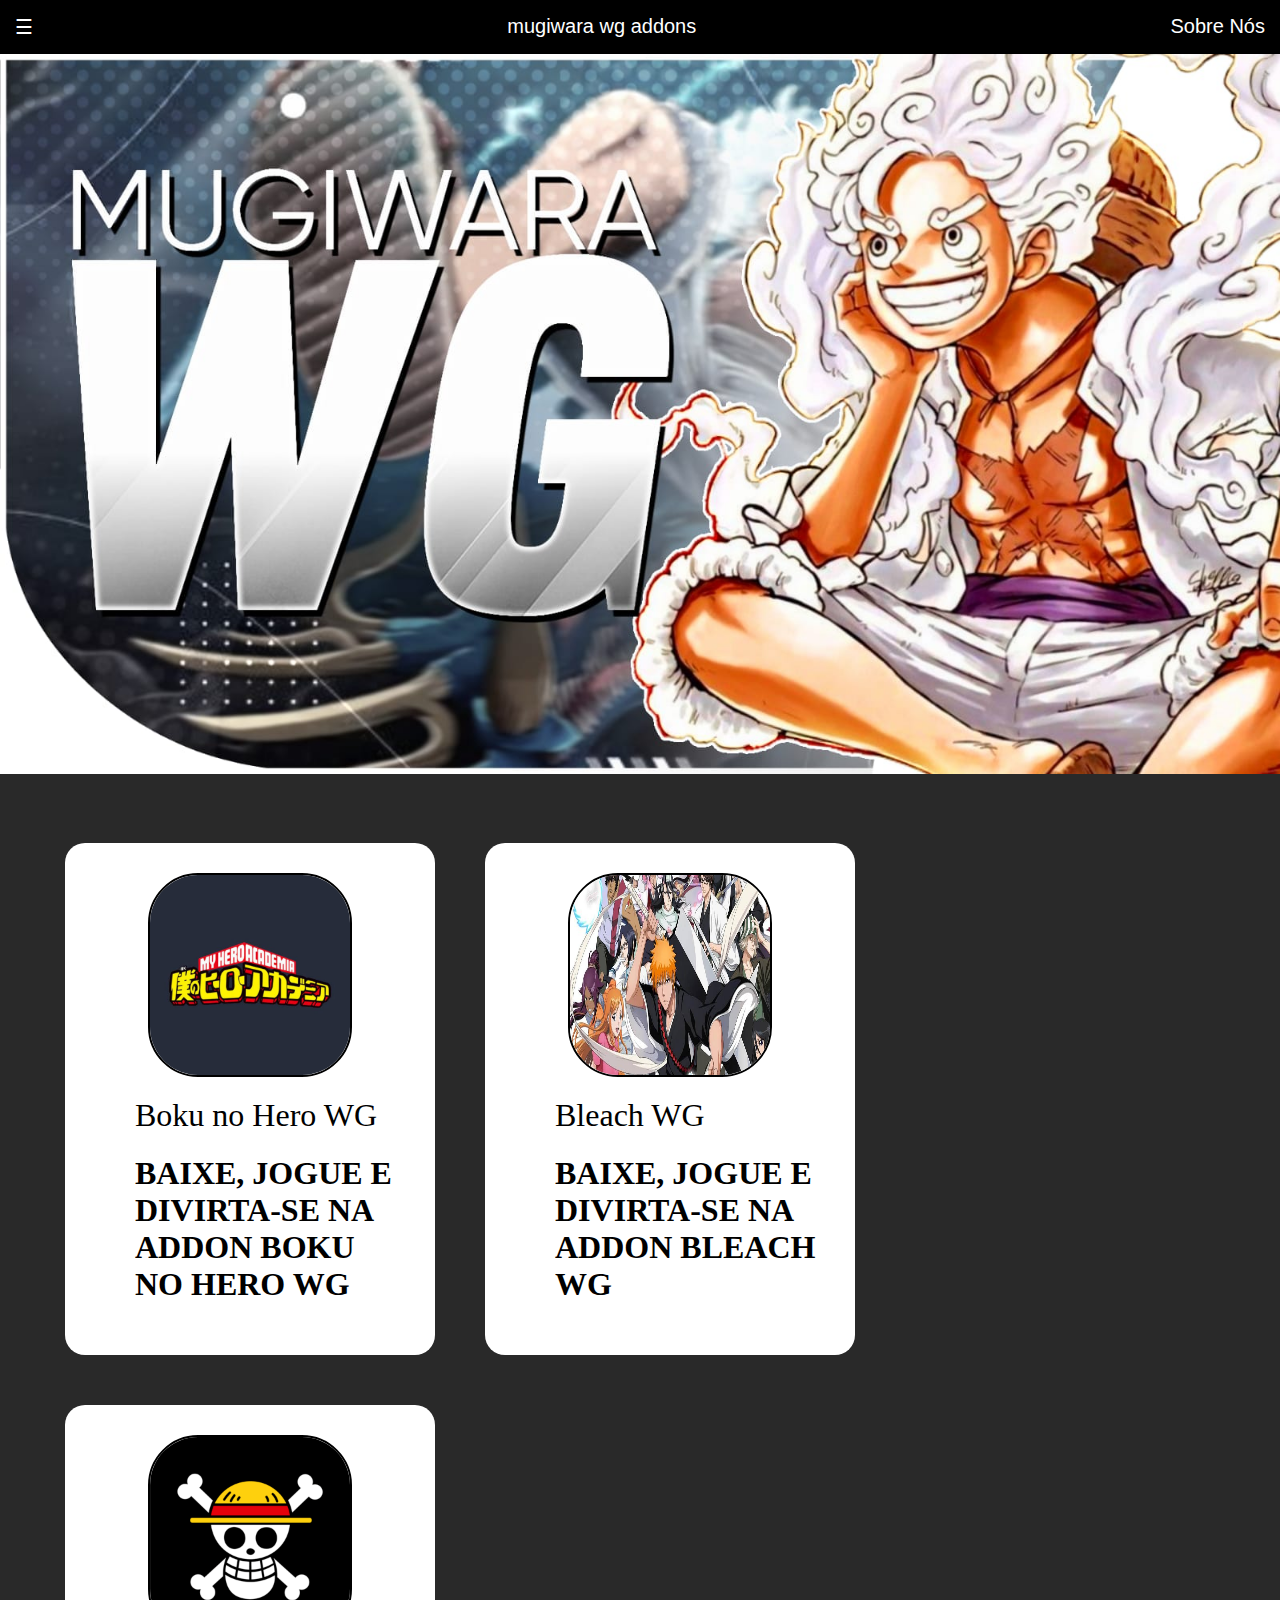
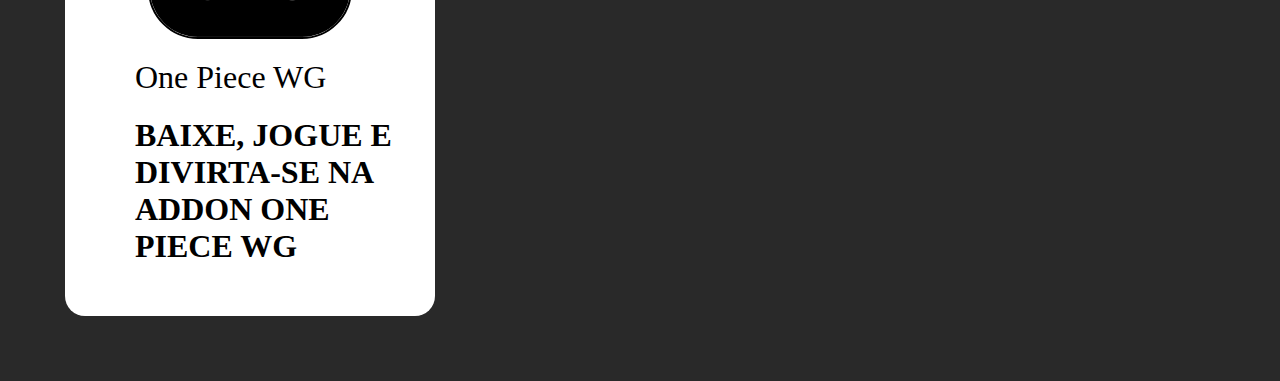
<file: index.html>
<!DOCTYPE html>
<!DOCTYPE html>
<html lang="en">
<head>
    <title>mugiwara wg addons</title>
    <link rel="stylesheet" type="text/css" href="styles.css">
    <script async src="https://pagead2.googlesyndication.com/pagead/js/adsbygoogle.js?client=ca-pub-4675467669101058"
     crossorigin="anonymous"></script>
</head>
<body>
<script src="index.js"></script>
<div class="header">
    <div class="menu">
        <div ><a href ="index.html">☰</a></div>
        <div >mugiwara wg addons</div>
        <div ><a href ="about.html">Sobre Nós</a></div>
    </div>
</div>
<div class ="bodyimg">
    <img src="mugiwara_wg.jpeg" height="50%" width="100%">
<div class ="grid">
    <div class ="origami">
        <center>
        <a href ="boku_no_hero_wg.html"><img src="Boku.jpeg" width="200px" height="200px"></a>
        </center>
        <p>
            <ol>
                <li>Boku no Hero WG</li>
                <h1>BAIXE, JOGUE E DIVIRTA-SE NA ADDON BOKU NO HERO WG</h1>
            </ol>
        </p>
        </div>
    <div class="origami">
        <center>
        <a href="bleach_wg.html"><img src="Bleach.jpeg" width="200px" height="200px"></a>
        </center>
        <p> 
            <ul>
                <li>Bleach WG</li>
                <h1>BAIXE, JOGUE E DIVIRTA-SE NA ADDON BLEACH WG</h1>
            </ul>
        </p>
        </div>
    <div class="origami">
        <center>
        <a href="one_piece_wg.html"><img src="Piece.png" width="200px" height="200px"></a>
        </center>
        <p>
        <ol>
            <li>One Piece WG</li>
            <h1>BAIXE, JOGUE E DIVIRTA-SE NA ADDON ONE PIECE WG</h1>
        </ol>
        </p>
        </div>
</div>
</div>
</body>
</html>
</file>
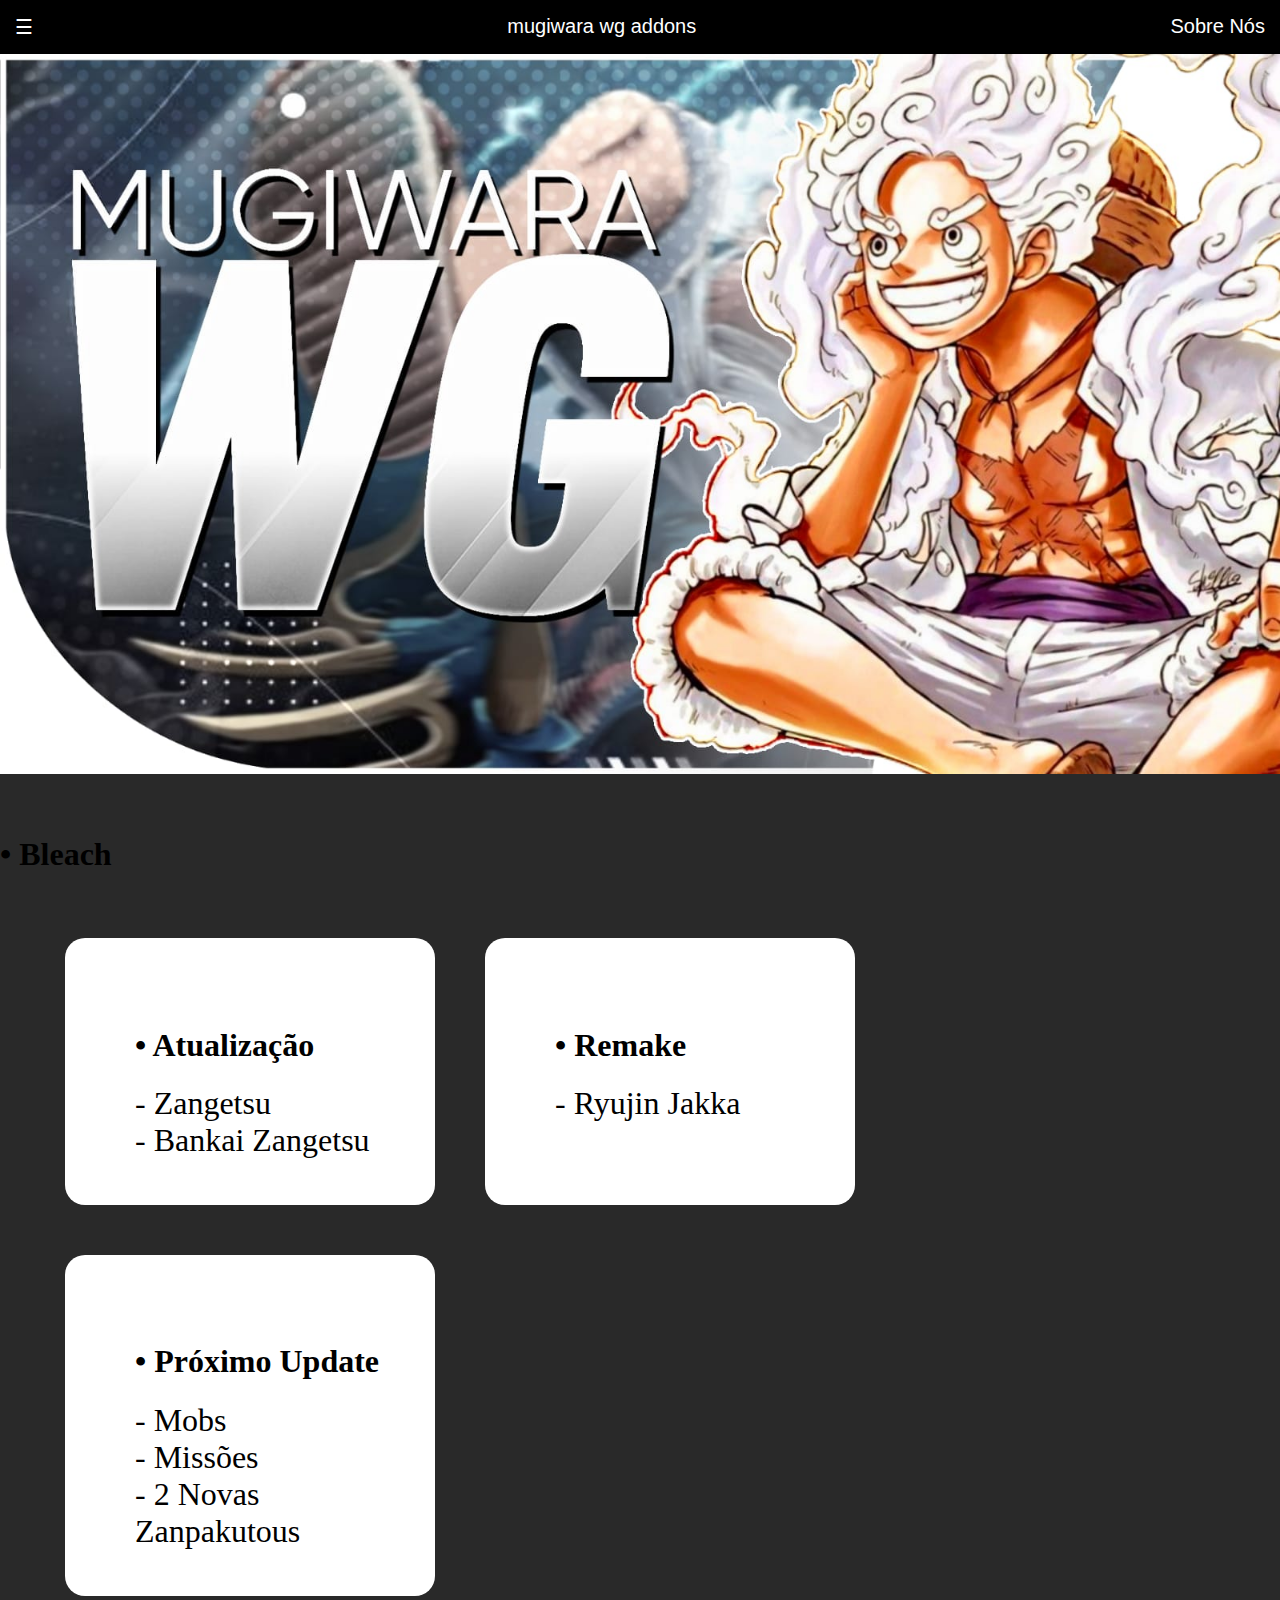
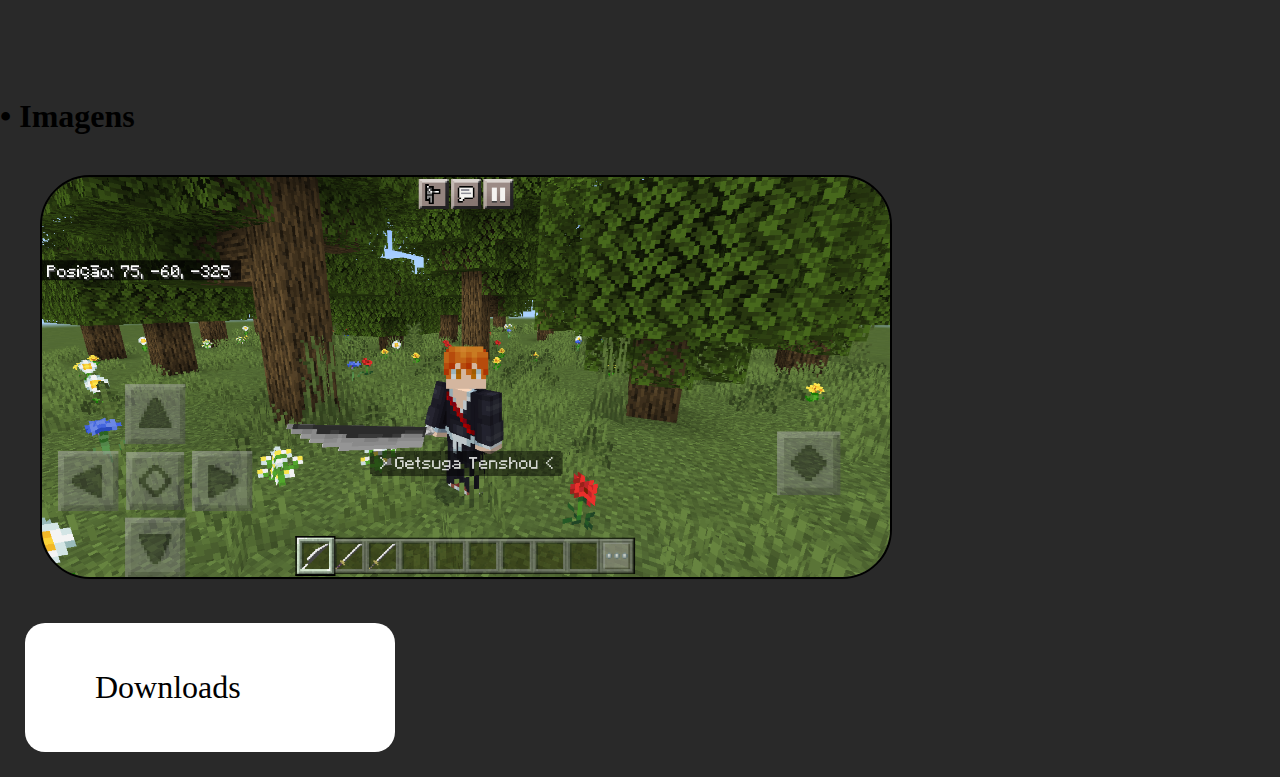
<file: bleach_wg.html>
<!DOCTYPE html>
<!DOCTYPE html>
<html lang="en">
<head>
    <title>mugiwara wg addons</title>
    <link rel="stylesheet" type="text/css" href="styles.css">
    <script async src="https://pagead2.googlesyndication.com/pagead/js/adsbygoogle.js?client=ca-pub-4675467669101058"
     crossorigin="anonymous"></script>
</head>
<body>
<div class="header">
    <div class="menu">
        <div ><a href ="index.html">☰</a></div>
        <div >mugiwara wg addons</div>
        <div ><a href ="about.html">Sobre Nós</a></div>
    </div>
</div>
<div class ="bodyimg">
    <img src="mugiwara_wg.jpeg" height="50%" width="100%">

<div class="display">
    <h1><br>
        • Bleach
    </h1>
    <div class="grid">
    <div class="origami">
        <p>
        <ol>
            <h1><br>
                • Atualização
            </h1>
            <li>- Zangetsu</li>
            <li>- Bankai Zangetsu</li>
        </ol>
        </p>
        </div>
    <div class="origami">
        <p>
        <ol>
        <h1><br>
            • Remake
            </h1>
        <li>- Ryujin Jakka</li>
        </ol>
        </p>
    </div>
    <div class="origami">
        <p>
        <ol>
        <h1><br>
            • Próximo Update
            </h1>
        <li>- Mobs</li>
        <li>- Missões</li>
        <li>- 2 Novas Zanpakutous</li>
        </ol>
        </p>
    </div>
    </div>
    <h1><br>
        • Imagens
    </h1>
    <div class="grid">
            <a><img src="bleach_s.png" width="100%" height="400px" ></a>
    </div>
    <div class="origami">
        <a href="bleach_wg_files.html">
            <p>
                <ol>
                    <li>Downloads</li>
                </ol>
            </p>
        </a>
    </div>
    
</div>

</div>
</body>
</html>
</file>
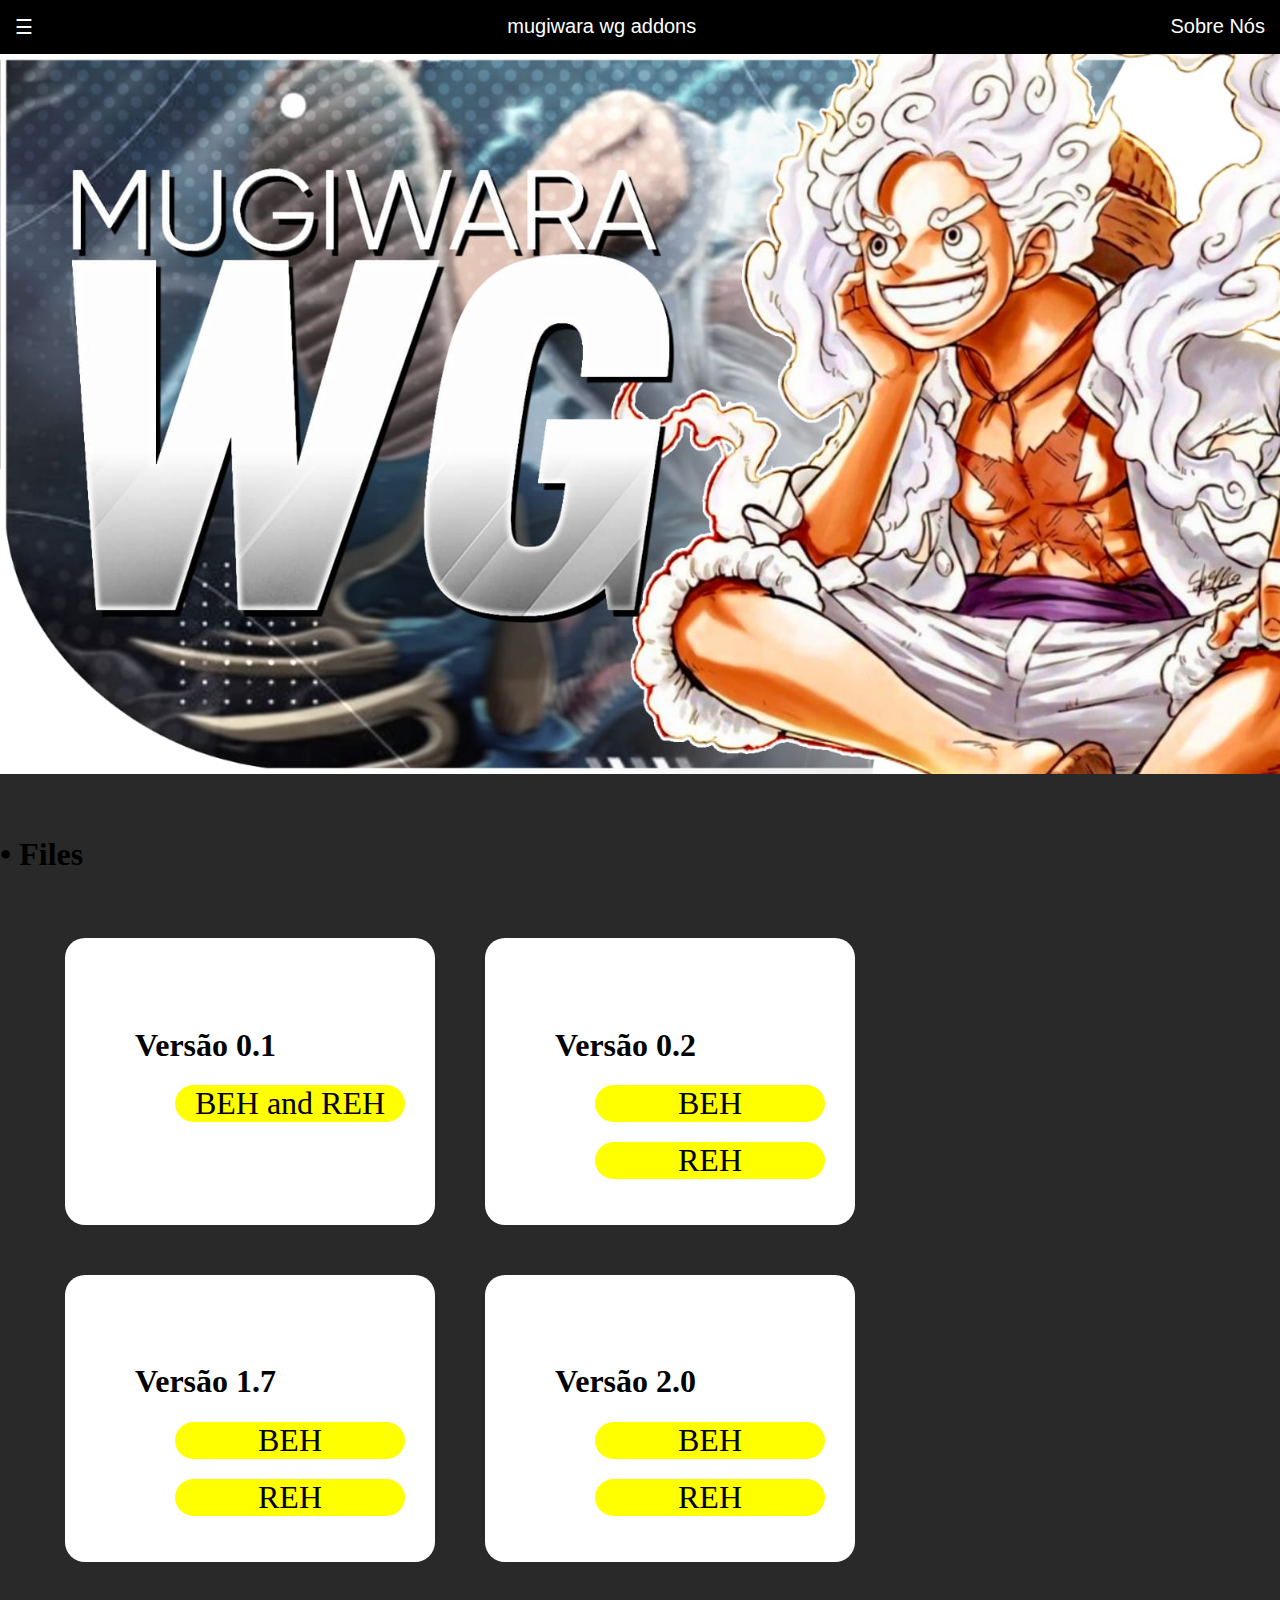
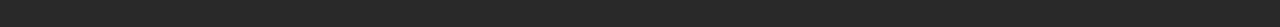
<file: bleach_wg_files.html>
<!DOCTYPE html>
<!DOCTYPE html>
<html lang="en">
<head>
    <title>mugiwara wg addons</title>
    <link rel="stylesheet" type="text/css" href="styles.css">
    <script async src="https://pagead2.googlesyndication.com/pagead/js/adsbygoogle.js?client=ca-pub-4675467669101058"
     crossorigin="anonymous"></script>
</head>
<body>
<div class="header">
    <div class="menu">
         <div ><a href ="index.html">☰</a></div>
        <div >mugiwara wg addons</div>
        <div ><a href ="about.html">Sobre Nós</a></div>
    </div>
</div>
<div class ="bodyimg">
    <img src="mugiwara_wg.jpeg" height="50%" width="100%">

<div class="display">
    <h1><br>
        • Files
    </h1>
    <div class="grid">
    <div class="button">
        <p>
        <ol>
            <h1><br>
                Versão 0.1
            </h1>
            <a href="https://seulink.online/BleachWg_0_1">
                <p>
                    <ol>
                        <li>BEH and REH</li>
                    </ol>
                </p>
            </a>
    </div>
    <div class="button">        
        <p>
        <ol>
            <h1><br>
                Versão 0.2
            </h1>
            <a href="https://suaurl.com/BleachWg_0_2_Beh">
                <p>
                    <ol>
                        <li>BEH</li>
                    </ol>
                </p>
            </a>
        <a href="https://suaurl.com/bd2def">
            <p>
                <ol>
                    <li>REH</li>
                </ol>
            </p>
        </a>
    </div>
    <div class="button">        
        <p>
        <ol>
            <h1><br>
                Versão 1.7
            </h1>
            <a href="https://suaads.com/BleachWg_1_7_Beh">
                <p>
                    <ol>
                        <li>BEH</li>
                    </ol>
                </p>
            </a>
        <a href="https://suaads.com/BleachWg_1_7_Reh">
            <p>
                <ol>
                    <li>REH</li>
                </ol>
            </p>
        </a>
    </div>
    <div class="button">        
        <p>
        <ol>
            <h1><br>
                Versão 2.0
            </h1>
            <a href="https://link-target.net/379796/bleachwg2-0-beh">
                <p>
                    <ol>
                        <li>BEH</li>
                    </ol>
                </p>
            </a>
        <a href="https://link-center.net/379796/bleachwg2-0-reh">
            <p>
                <ol>
                    <li>REH</li>
                </ol>
            </p>
        </a>
    </div>
</div>

</div>
</body>
</html>
</file>
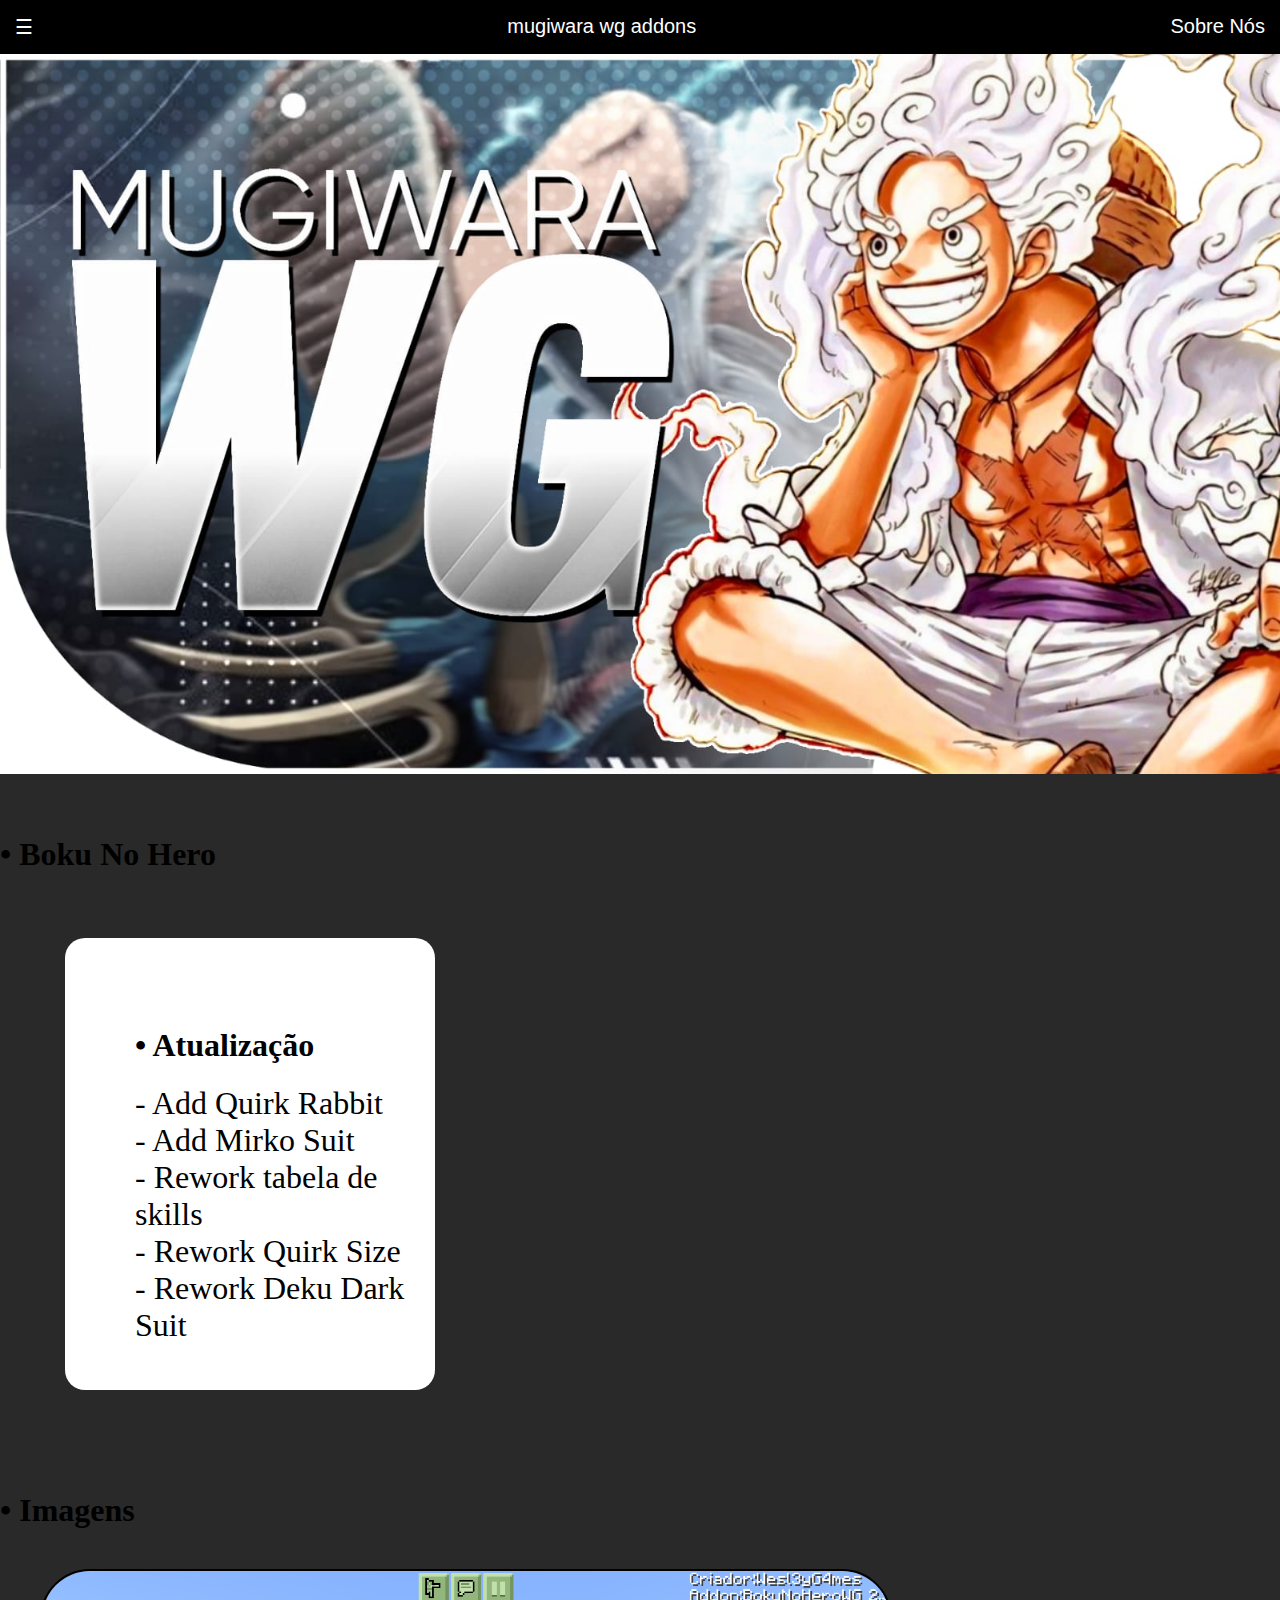
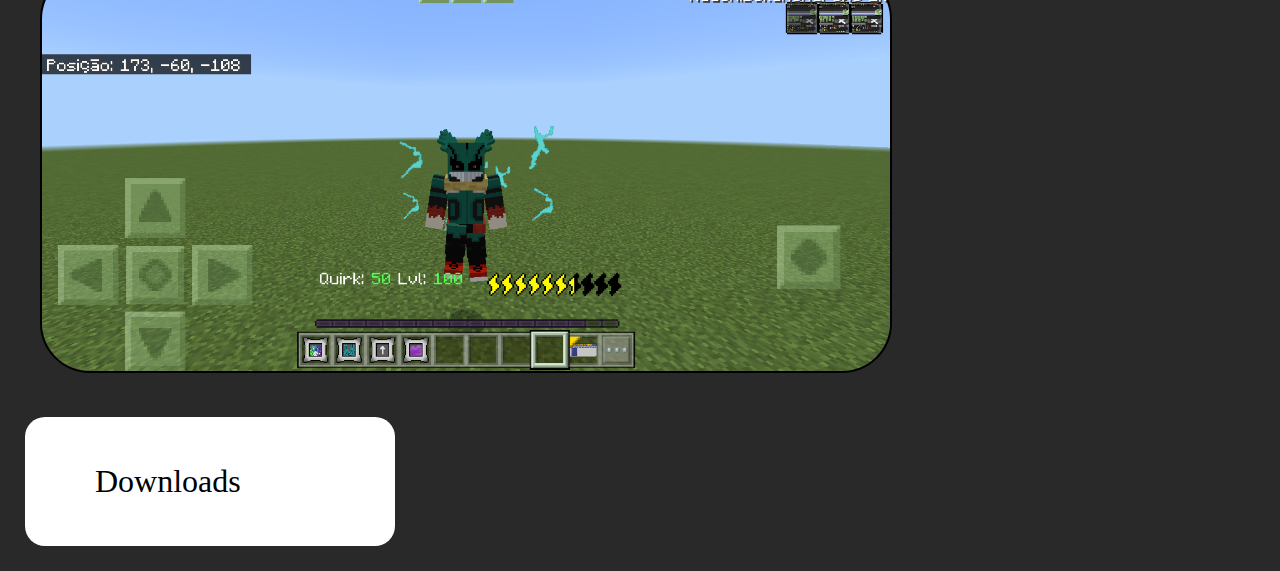
<file: boku_no_hero_wg.html>
<!DOCTYPE html>
<!DOCTYPE html>
<html lang="en">
<head>
    <title>mugiwara wg addons</title>
    <link rel="stylesheet" type="text/css" href="styles.css">
    <script async src="https://pagead2.googlesyndication.com/pagead/js/adsbygoogle.js?client=ca-pub-4675467669101058"
     crossorigin="anonymous"></script>
</head>
<body>
<div class="header">
    <div class="menu">
        <div ><a href ="index.html">☰</a></div>
        <div >mugiwara wg addons</div>
        <div ><a href ="about.html">Sobre Nós</a></div>
    </div>
</div>
<div class ="bodyimg">
    <img src="mugiwara_wg.jpeg" height="50%" width="100%">

<div class="display">
    <h1><br>
        • Boku No Hero
    </h1>
    <div class="grid">
    <div class="origami">
        <p>
        <ol>
            <h1><br>
                • Atualização
            </h1>
            <li>- Add Quirk Rabbit</li>
            <li>- Add Mirko Suit</li>
            <li>- Rework tabela de skills</li>
            <li>- Rework Quirk Size</li>
            <li>- Rework Deku Dark Suit</li>
        </ol>
        </p>
        </div>
    </div>
    <h1><br>
        • Imagens
    </h1>
    <div class="grid">
            <a><img src="boku_s.png" width="100%" height="400px" ></a>
    </div>
    <div class="origami">
        <a href="boku_wg_files.html">
            <p>
                <ol>
                    <li>Downloads</li>
                </ol>
            </p>
        </a>
    </div>
</div>
</body>
</html>
</file>
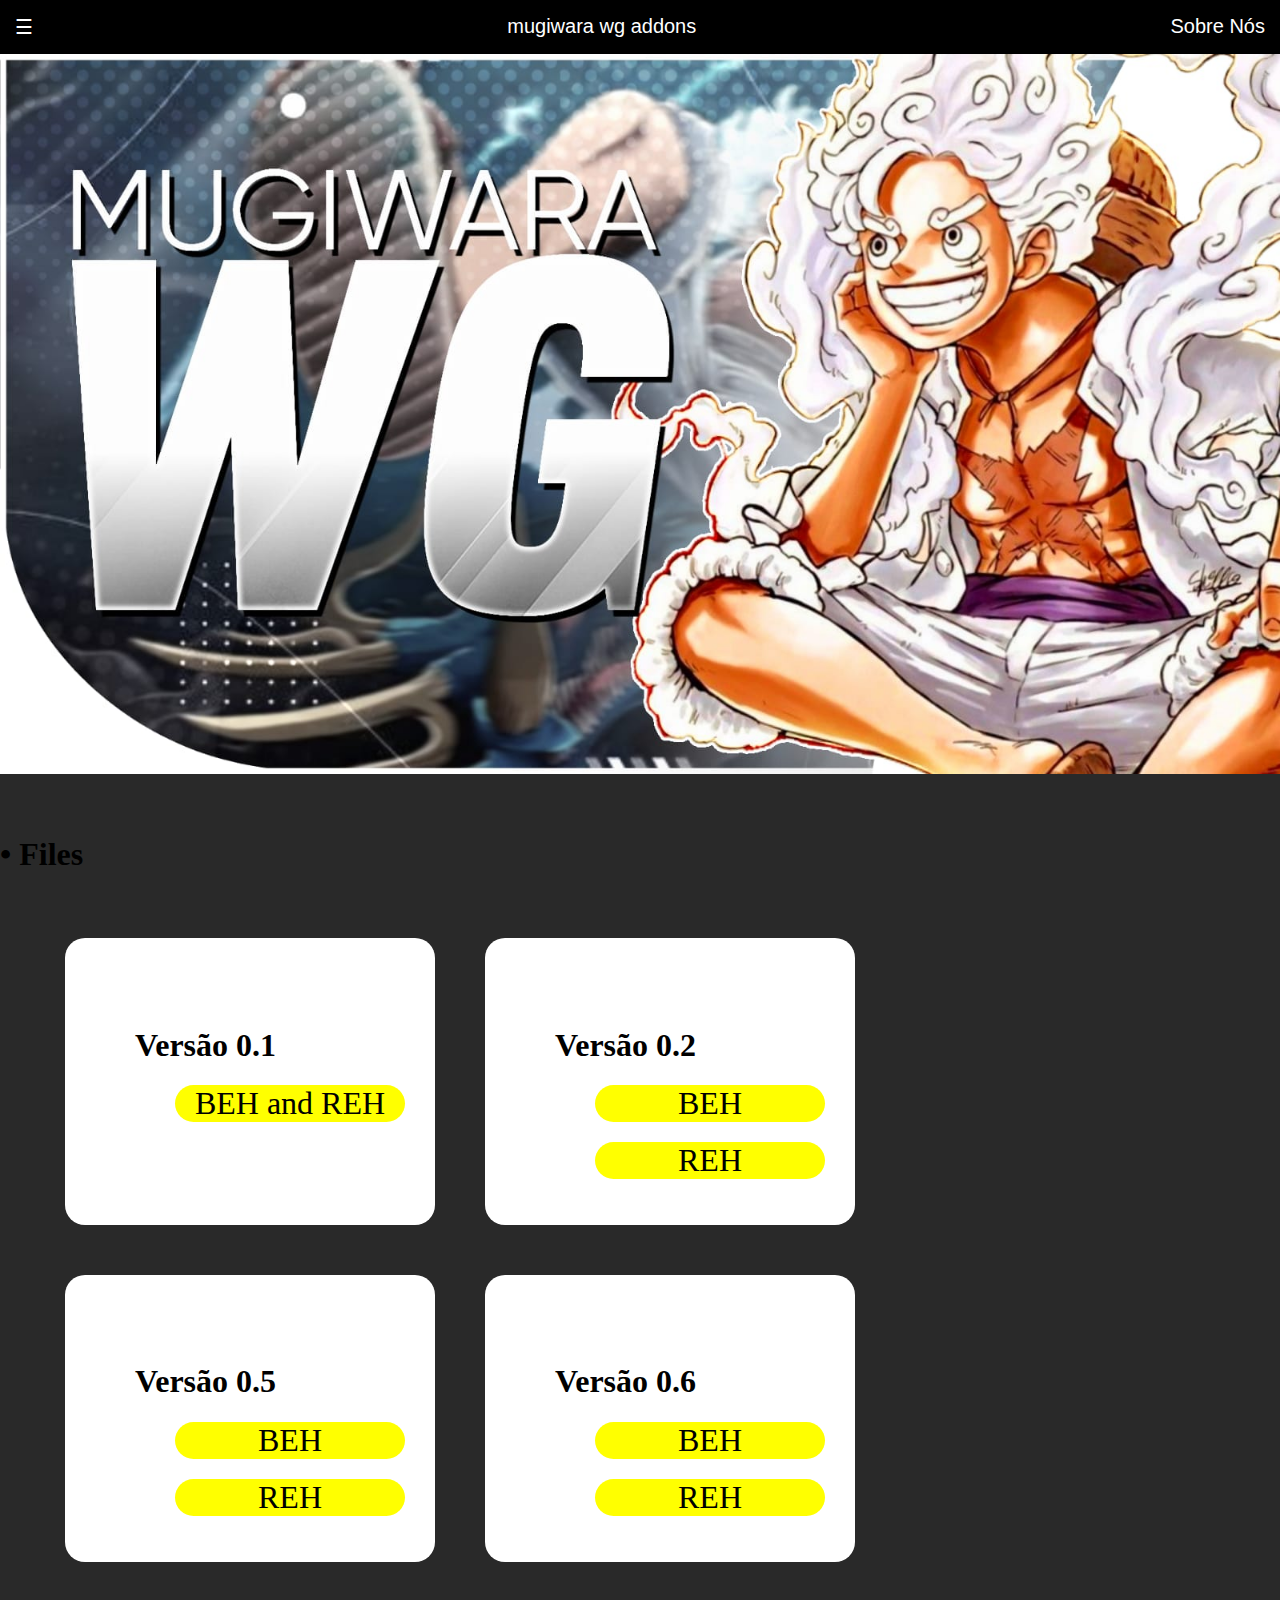
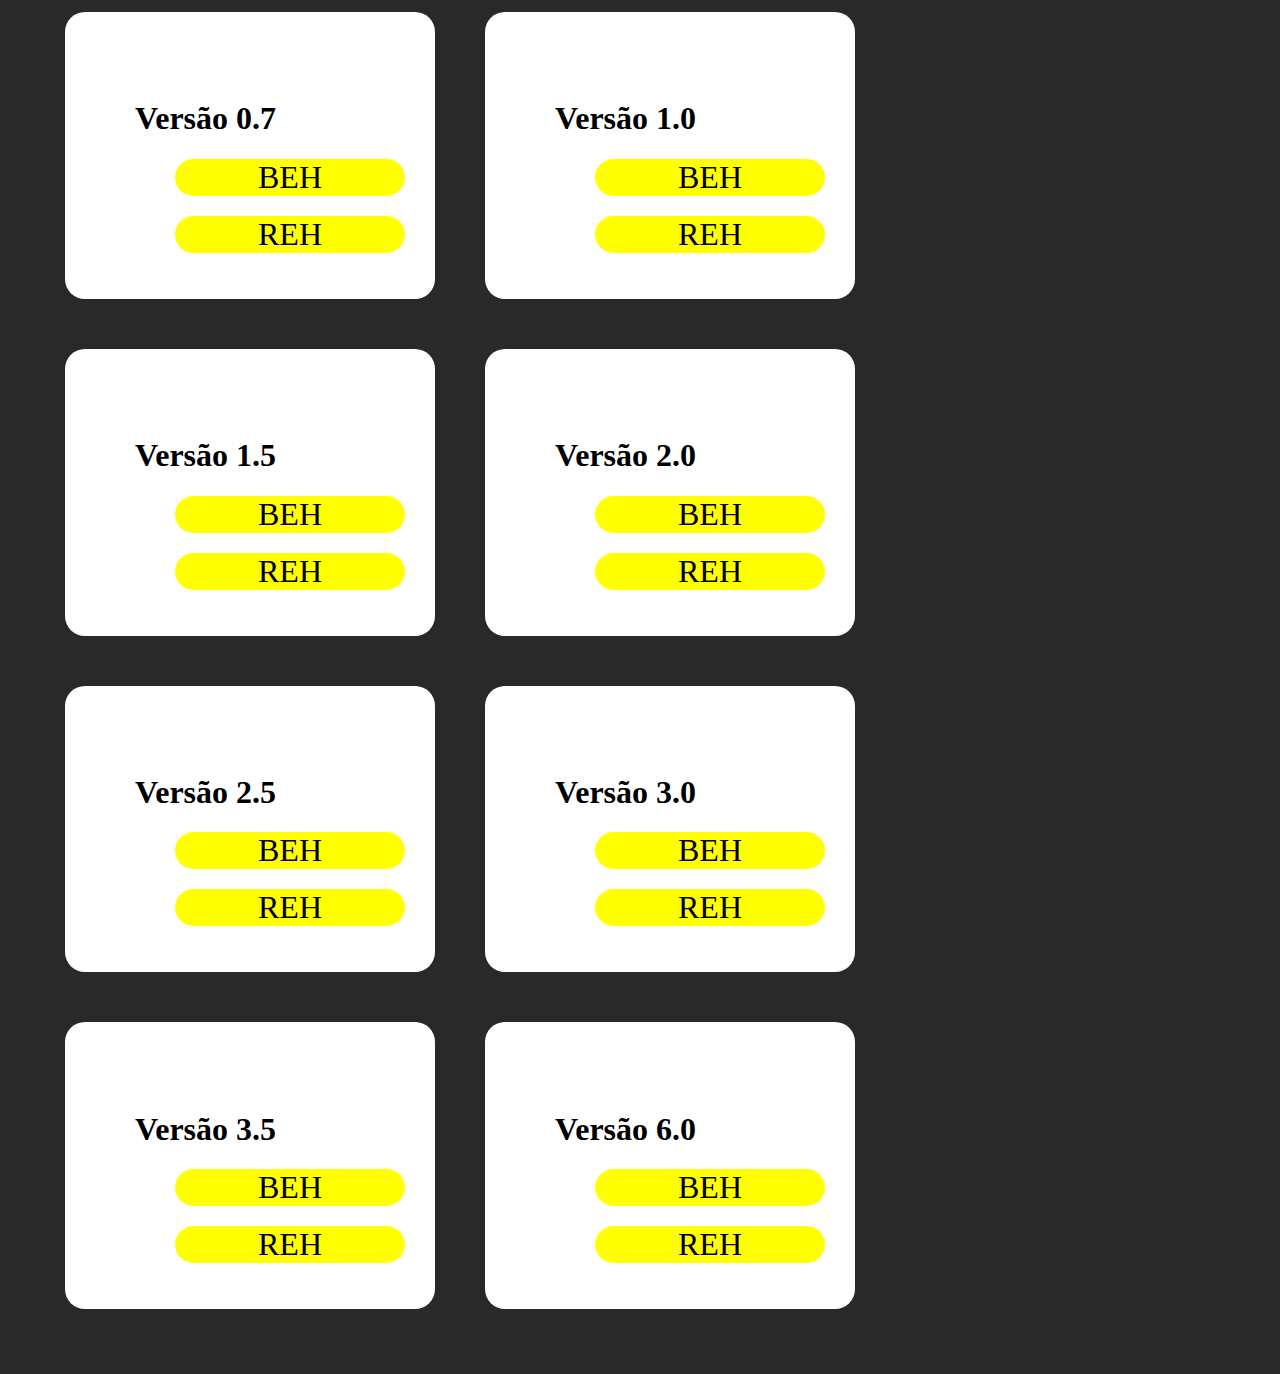
<file: boku_wg_files.html>
<!DOCTYPE html>
<!DOCTYPE html>
<html lang="en">
<head>
    <title>mugiwara wg addons</title>
    <link rel="stylesheet" type="text/css" href="styles.css">
    <script async src="https://pagead2.googlesyndication.com/pagead/js/adsbygoogle.js?client=ca-pub-4675467669101058"
     crossorigin="anonymous"></script>
</head>
<body>
<div class="header">
    <div class="menu">
        <div ><a href ="index.html">☰</a></div>
        <div >mugiwara wg addons</div>
        <div ><a href ="about.html">Sobre Nós</a></div>
    </div>
</div>
<div class ="bodyimg">
    <img src="mugiwara_wg.jpeg" height="50%" width="100%">

<div class="display">
    <h1><br>
        • Files
    </h1>
    <div class="grid">
    <div class="button">
        <p>
        <ol>
            <h1><br>
                Versão 0.1
            </h1>
            <a href="https://seulink.digital/Boku_no_Hero_WG_0_1">
                <p>
                    <ol>
                        <li>BEH and REH</li>
                    </ol>
                </p>
            </a>
    </div>
    <div class="button">        
    <p>
    <ol>
        <h1><br>
            Versão 0.2
        </h1>
        <a href=" https://seulink.net/Hero_0_3_Be">
            <p>
                <ol>
                    <li>BEH</li>
                </ol>
            </p>
        </a>
    <a href="https://seulink.net/Hero_0_3_Re">
        <p>
            <ol>
                <li>REH</li>
            </ol>
        </p>
    </a>
    </div>
    <div class="button">        
        <p>
        <ol>
            <h1><br>
                Versão 0.5
            </h1>
            <a href="https://seulink.online/Hero_0_5_Be">
                <p>
                    <ol>
                        <li>BEH</li>
                    </ol>
                </p>
            </a>
        <a href=" https://seulink.online/Hero_0_5_Re">
            <p>
                <ol>
                    <li>REH</li>
                </ol>
            </p>
        </a>
        </div>
    <div class="button">        
        <p>
        <ol>
            <h1><br>
                Versão 0.6
            </h1>
            <a href="https://seulink.online/Hero_0_6_Be">
                <p>
                    <ol>
                        <li>BEH</li>
                    </ol>
                </p>
            </a>
        <a href="https://seulink.online/Hero_0_6_Re">
            <p>
                <ol>
                    <li>REH</li>
                </ol>
            </p>
        </a>
        </div>
    <div class="button">        
        <p>
        <ol>
            <h1><br>
                Versão 0.7
            </h1>
            <a href="https://seulink.online/Hero_0_7_Be">
                <p>
                    <ol>
                        <li>BEH</li>
                    </ol>
                </p>
            </a>
        <a href="https://seulink.online/Hero_0_7_Re">
            <p>
                <ol>
                    <li>REH</li>
                </ol>
            </p>
        </a>
        </div>
    <div class="button">        
        <p>
        <ol>
            <h1><br>
                Versão 1.0
            </h1>
            <a href=" https://suaads.com/Hero_1_0_Beh">
                <p>
                    <ol>
                        <li>BEH</li>
                    </ol>
                </p>
            </a>
        <a href=" https://suaads.com/Hero_1_0_Reh">
            <p>
                <ol>
                    <li>REH</li>
                </ol>
            </p>
        </a>
        </div>
    <div class="button">        
        <p>
        <ol>
            <h1><br>
                Versão 1.5
            </h1>
            <a href=" https://suaads.com/Hero_1_5_Beh">
                <p>
                    <ol>
                        <li>BEH</li>
                    </ol>
                </p>
            </a>
        <a href=" https://suaads.com/Hero_1_5_Reh">
            <p>
                <ol>
                    <li>REH</li>
                </ol>
            </p>
        </a>
        </div>
    <div class="button">        
        <p>
        <ol>
            <h1><br>
                Versão 2.0
            </h1>
            <a href="https://suaads.com/Hero_2_0_Behavior">
                <p>
                    <ol>
                        <li>BEH</li>
                    </ol>
                </p>
            </a>
        <a href="https://suaads.com/Hero_2_0_Resource">
            <p>
                <ol>
                    <li>REH</li>
                </ol>
            </p>
        </a>
        </div>
    <div class="button">        
        <p>
        <ol>
            <h1><br>
                Versão 2.5
            </h1>
            <a href="https://suaads.com/Hero_2_5_Beh">
                <p>
                    <ol>
                        <li>BEH</li>
                    </ol>
                </p>
            </a>
        <a href="https://suaads.com/Hero_2_5_Reh">
            <p>
                <ol>
                    <li>REH</li>
                </ol>
            </p>
        </a>
        </div>
    <div class="button">        
        <p>
        <ol>
            <h1><br>
                Versão 3.0
            </h1>
            <a href="https://suaads.com/Hero_3_0_Beh">
                <p>
                    <ol>
                        <li>BEH</li>
                    </ol>
                </p>
            </a>
        <a href="https://suaads.com/Hero_3_0_Reh">
            <p>
                <ol>
                    <li>REH</li>
                </ol>
            </p>
        </a>
    </div>
    <div class="button">        
        <p>
        <ol>
            <h1><br>
                Versão 3.5
            </h1>
            <a href="https://suaads.com/Hero_3_5_Beh">
                <p>
                    <ol>
                        <li>BEH</li>
                    </ol>
                </p>
            </a>
        <a href="https://suaads.com/Hero_3_5_Reh">
            <p>
                <ol>
                    <li>REH</li>
                </ol>
            </p>
        </a>
        </div>
    
    <div class="button">        
        <p>
        <ol>
            <h1><br>
                Versão 6.0
            </h1>
            <a href="https://link-center.net/379796/hero-6-0-beh">
                <p>
                    <ol>
                        <li>BEH</li>
                    </ol>
                </p>
            </a>
        <a href="https://direct-link.net/379796/hero-6-0-reh">
            <p>
                <ol>
                    <li>REH</li>
                </ol>
            </p>
        </a>
        </div>
</div>

</div>
</body>
</html>
</file>
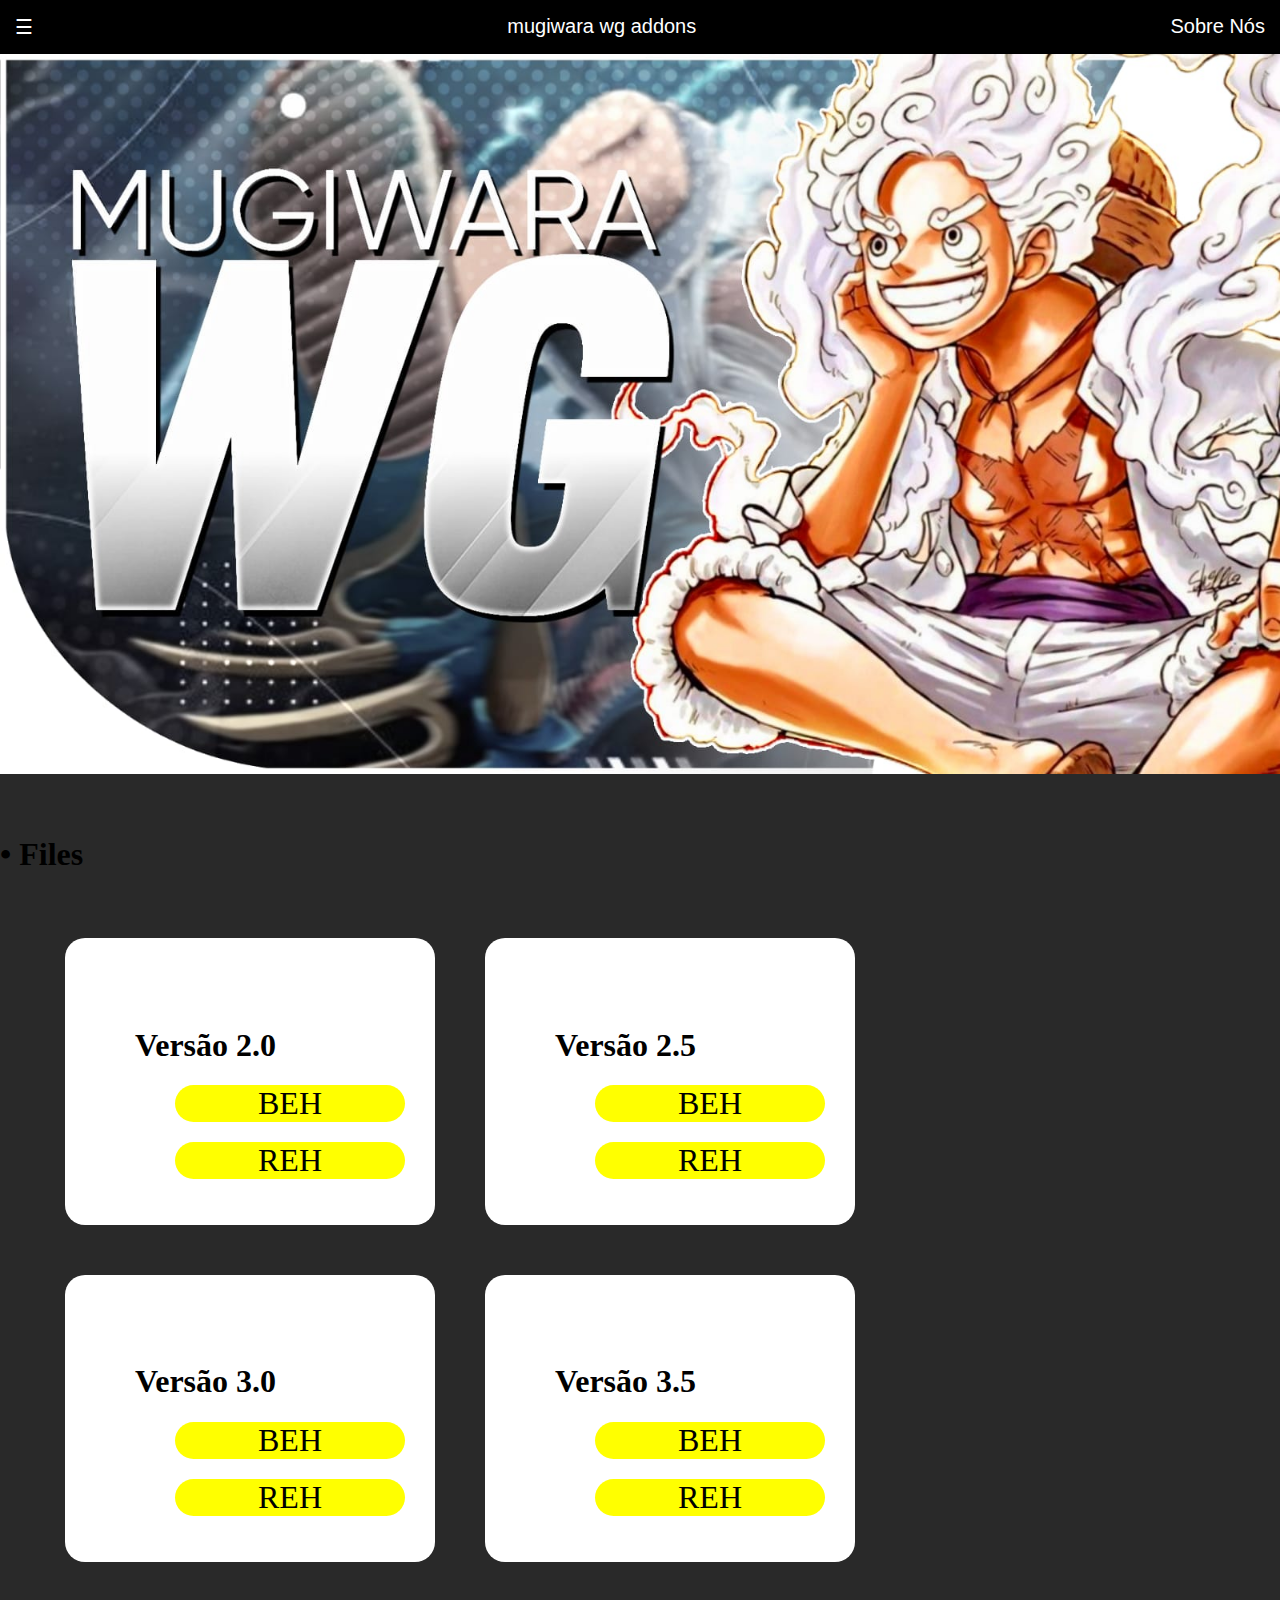
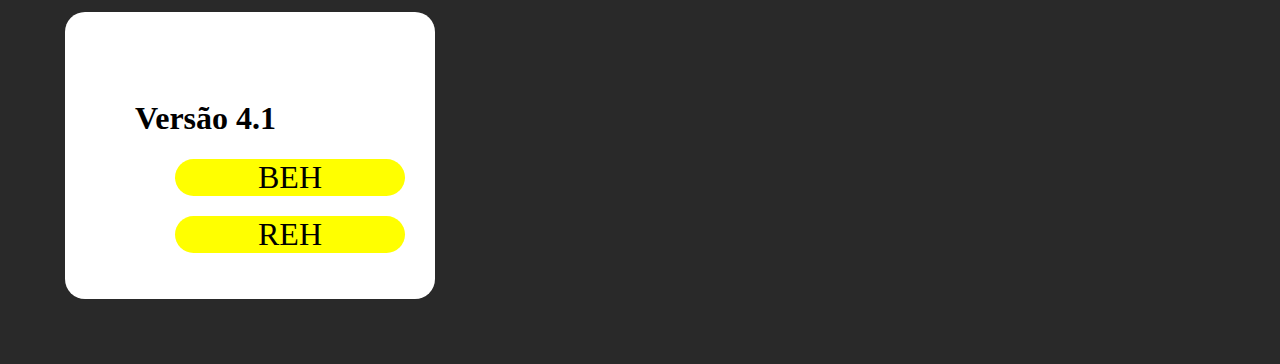
<file: one_piece_files.html>
<!DOCTYPE html>
<!DOCTYPE html>
<html lang="en">
<head>
    <title>mugiwara wg addons</title>
    <link rel="stylesheet" type="text/css" href="styles.css">
    <script async src="https://pagead2.googlesyndication.com/pagead/js/adsbygoogle.js?client=ca-pub-4675467669101058"
     crossorigin="anonymous"></script>
</head>
<body>
<div class="header">
    <div class="menu">
        <div ><a href ="index.html">☰</a></div>
        <div >mugiwara wg addons</div>
        <div ><a href ="about.html">Sobre Nós</a></div>
    </div>
</div>
<div class ="bodyimg">
    <img src="mugiwara_wg.jpeg" height="50%" width="100%">

<div class="display">
    <h1><br>
        • Files
    </h1>
    <div class="grid">
    <div class="button">
        <p>
        <ol>
            <h1><br>
                Versão 2.0
            </h1>
            <a href=" https://suaurl.com/OPWg_2_0_Beh">
                <p>
                    <ol>
                        <li>BEH</li>
                    </ol>
                </p>
            </a>
            <a href=" https://suaurl.com/OPWg_2_0_Reh">
                <p>
                    <ol>
                        <li>REH</li>
                    </ol>
                </p>
            </a>
    </div>
        <div class="button">        
        <p>
        <ol>
            <h1><br>
                Versão 2.5
            </h1>
            <a href="https://suaurl.com/OnePieceWg_2_5_Beh">
                <p>
                    <ol>
                        <li>BEH</li>
                    </ol>
                </p>
            </a>
        <a href="https://suaurl.com/OnePieceWg_2_5_Reh">
            <p>
                <ol>
                    <li>REH</li>
                </ol>
            </p>
        </a>
        </div>
    <div class="button">        
        <p>
        <ol>
            <h1><br>
                Versão 3.0
            </h1>
            <a href="https://suaurl.com/OPWg_3_0_Beh">
                <p>
                    <ol>
                        <li>BEH</li>
                    </ol>
                </p>
            </a>
        <a href="https://suaurl.com/OPWg_3_0_Reh">
            <p>
                <ol>
                    <li>REH</li>
                </ol>
            </p>
        </a>
        </div>
    <div class="button">        
        <p>
        <ol>
            <h1><br>
                Versão 3.5
            </h1>
            <a href=" https://link-hub.net/379796/opwg-3-5-beh">
                <p>
                    <ol>
                        <li>BEH</li>
                    </ol>
                </p>
            </a>
        <a href="https://link-hub.net/379796/opwg-3-5-reh">
            <p>
                <ol>
                    <li>REH</li>
                </ol>
            </p>
        </a>
        </div>
    <div class="button">        
        <p>
        <ol>
            <h1><br>
                Versão 4.1
            </h1>
            <a href="https://link-center.net/379796/opwg4-1-beh">
                <p>
                    <ol>
                        <li>BEH</li>
                    </ol>
                </p>
            </a>
        <a href="https://link-target.net/379796/opwg4-1-reh">
            <p>
                <ol>
                    <li>REH</li>
                </ol>
            </p>
        </a>
        </div>
</div>

</div>
</body>
</html>
</file>
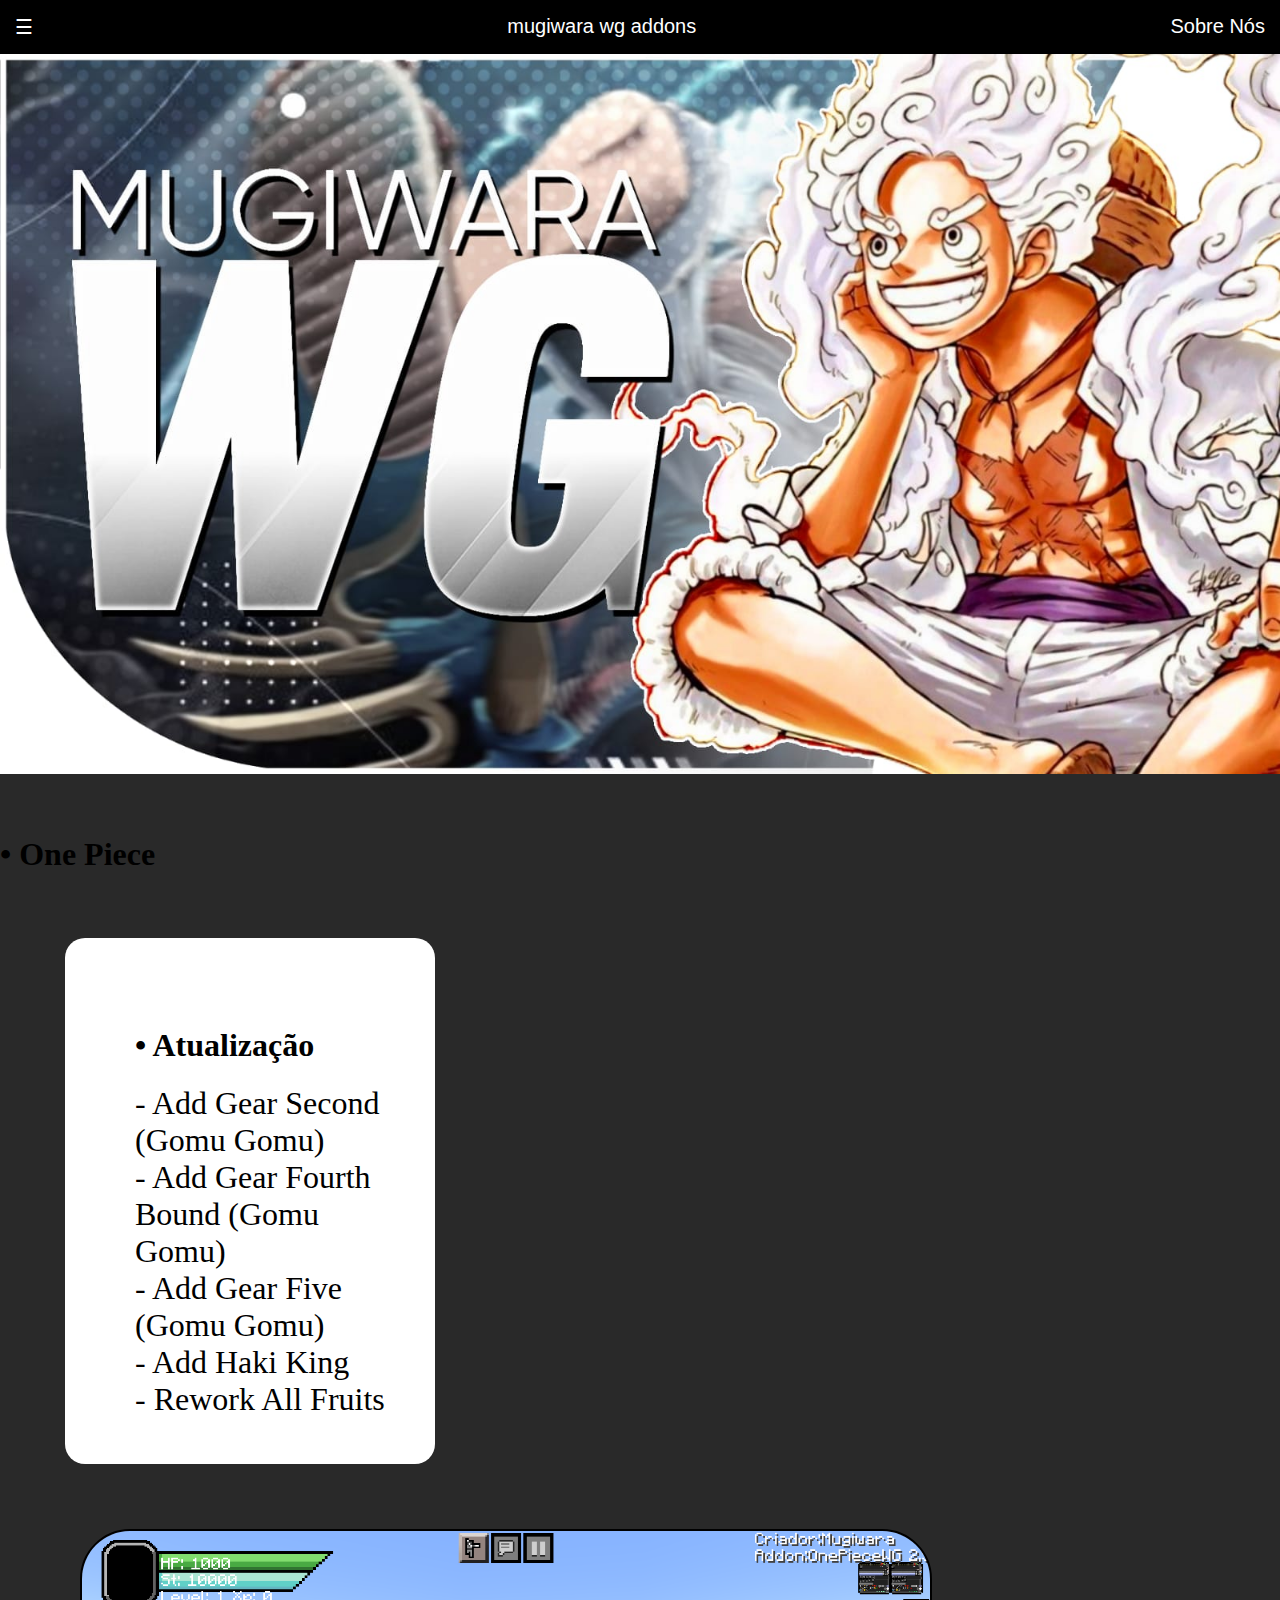
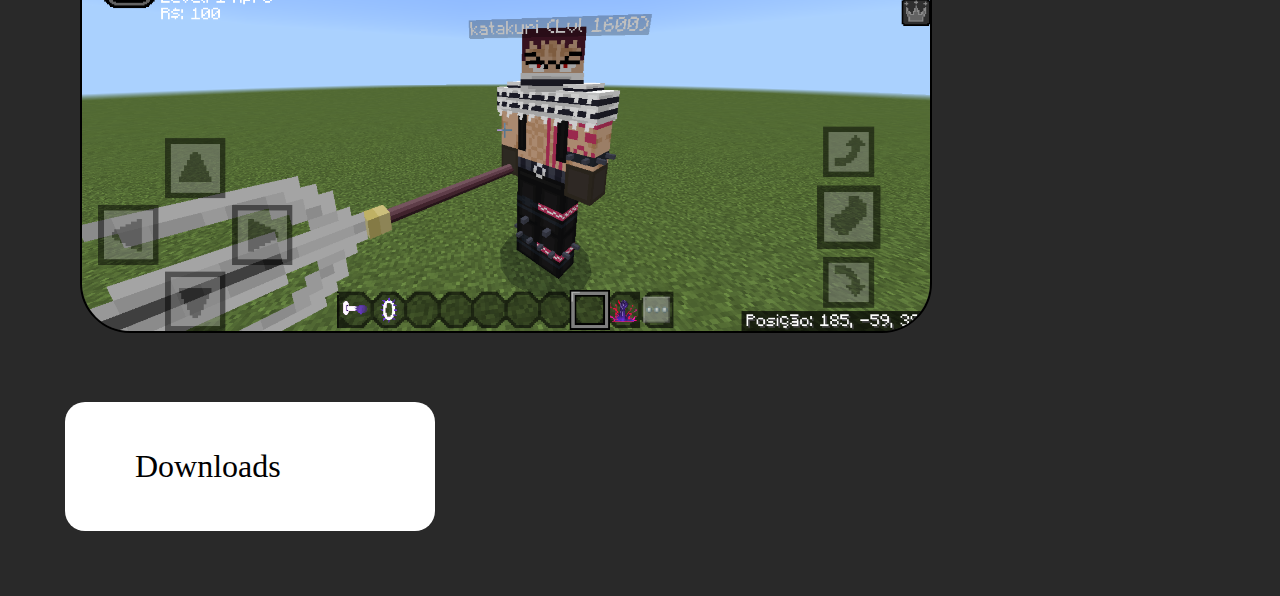
<file: one_piece_wg.html>
<!DOCTYPE html>
<!DOCTYPE html>
<html lang="en">
<head>
    <title>mugiwara wg addons</title>
    <link rel="stylesheet" type="text/css" href="styles.css">
    <script async src="https://pagead2.googlesyndication.com/pagead/js/adsbygoogle.js?client=ca-pub-4675467669101058"
     crossorigin="anonymous"></script>
</head>
<body>
<div class="header">
    <div class="menu">
         <div ><a href ="index.html">☰</a></div>
        <div >mugiwara wg addons</div>
        <div ><a href ="about.html">Sobre Nós</a></div>
    </div>
</div>
<div class ="bodyimg">
    <img src="mugiwara_wg.jpeg" height="50%" width="100%">

<div class="display">

    <h1><br>
        • One Piece
    </h1>
    <div class="grid">
    <div class="origami">
        <p>
        <ol>
            <h1><br>
                • Atualização
            </h1>
            <li>- Add Gear Second (Gomu Gomu)</li>
            <li>- Add Gear Fourth Bound (Gomu Gomu)</li>
            <li>- Add Gear Five (Gomu Gomu)</li>
            <li>- Add Haki King</li>
            <li>- Rework All Fruits<li>
        </ol>
        </p>
        </div>
    <div class="grid">
            <a><img src="one_s.png" width="100%" height="400px" ></a>
    </div>
    <div class="origami">
        <a href="one_piece_files.html">
            <p>
                <ol>
                    <li>Downloads</li>
                </ol>
            </p>
        </a>
    </div>
</div>

</div>
</body>
</html>
</file>
<file: styles.css>
:root {
    --body-color: #292929;

}

.dark-mode:root {
    --body-color: #292929;
}

.menu{
    display: flex;
    justify-content: space-between;
    background-color: black;
    padding: 15px;
    font-size: 20px;
    font-family: sans-serif;
    font-weight: 400;
    color: white;
}
body{
    margin: 0px;
    background-color: var(--body-color);
    
}
a{
    text-decoration :none
}
a:link{
    color:#ffffff;
}

/*a:old*/
/*a:clicked*/
/*a:seen{*/
a:visited{
    color: #ffffff;
}

.bodyimg{
    position: absolute;
}
.bodyimg p{
    color:#f7f2f2;
    font-size: 55px;
    font-family: fantasy;
    position: absolute;
    top:10%;
    left:50%;
    transform: translate(-50%,-50%);
}
.bodyimg h3{
    color:#f7f2f2;
    font-family: fantasy;
    font-size: 30px;
    width: 1600px;
    position: absolute;
    top:40%;
    left:80%;
    transform: translate(-40%, -40%);
}
.grid{
    display: flex;
    flex-wrap: wrap;
    margin: 40px;
    font-family: sans-serif;
    
}
.grid img{
    border: 2px solid black;
    border-radius: 50px;
}
.origami {
    
    border-radius: 20px;
    background-color: #ffffff;
    padding: 30px;
    margin: 25px;
    width:310px;
    font-family: fantasy;
    
}

.origami li {
    color: black;
    display: flex;
    flex: 1;
    align-self: center;
    font-size: 200%;
}

.button {
    
    border-radius: 20px;
    background-color: #ffffff;
    padding: 30px;
    margin: 25px;
    width:310px;
    font-family: fantasy;
    
}

.button li {
    color: black;
    display: flex;
    flex: 1;
    align-self: center;
    font-size: 200%;
    border-radius: 60px;
    border-color: black;
    background-color: yellow;
    align-self: center;
    margin-top: 20px;
    justify-content: center;
}

 .origami:hover{ 
    transform: scale(1.2);
}
 .display h3 {
    display: flex;
    flex: 1;
    align-self: flex-end;
 }
</file>
